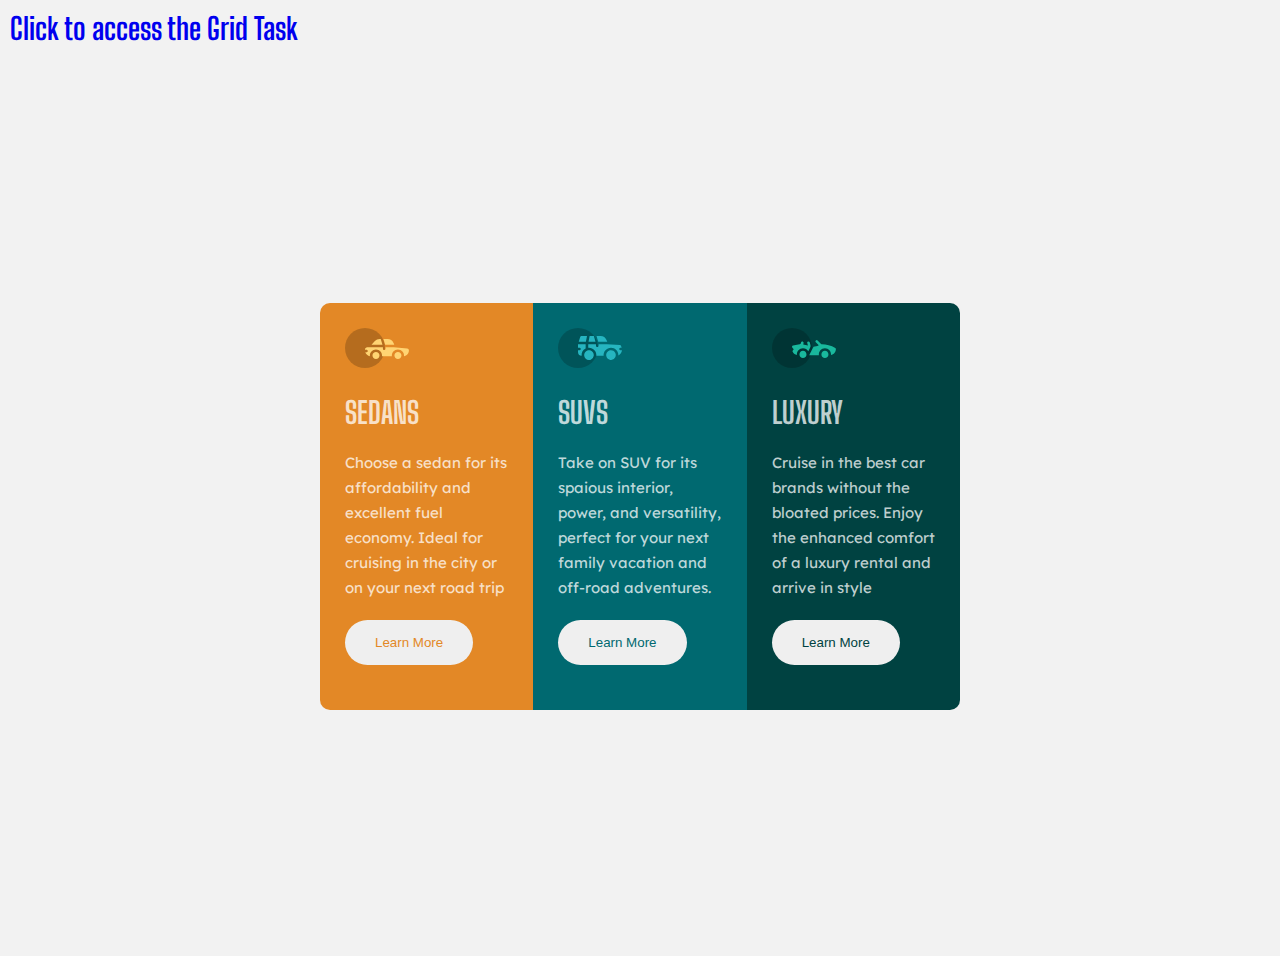
<file: index.html>
<!DOCTYPE html>
<html lang="en">
<head>
    <meta charset="UTF-8">
    <meta http-equiv="X-UA-Compatible" content="IE=edge">
    <meta name="viewport" content="width=device-width, initial-scale=1.0">
    <title>Akpan Card - Flexbox</title>
    <link rel="stylesheet" href="index.css">
    <link rel="shortcut icon" href="images/favicon-32x32.png" type="image/x-icon">
    <link href="https://fonts.googleapis.com/css2?family=Big+Shoulders+Display:wght@700&family=Lexend+Deca&display=swap" rel="stylesheet">
</head>
<body>
    <header>
        <a href="grid.html"><h1>Click to access the Grid Task</h1></a>
    </header>

    <main>
        <div class="sedan">
            <img src="images/icon-sedans.svg" alt=""> <br> <br>
            <h1>SEDANS</h1> <br>
            <p>Choose a sedan for its affordability and excellent fuel economy. Ideal for cruising in the city or on your next road trip</p>
            <a href="https://en.wikipedia.org/wiki/Sedan_(automobile)" target="_blank"><button>Learn More</button></a>
        </div>

        <div class="suv">
            <img src="images/icon-suvs.svg" alt=""> <br> <br>
            <h1>SUVS</h1> <br>
            <p>Take on SUV for its spaious interior, power, and versatility, perfect for your next family vacation and off-road adventures.</p>
            <a href="https://en.wikipedia.org/wiki/Sport_utility_vehicle" target="_blank"><button>Learn More</button></a>

        </div>
        <div class="luxury">
            <img src="images/icon-luxury.svg" alt=""> <br> <br>
            <h1>LUXURY</h1> <br>
            <p>Cruise in the best car brands without the bloated prices. Enjoy the enhanced comfort of a luxury rental and arrive in style</p>
            <a href="https://en.wikipedia.org/wiki/Luxury_car" target="_blank"><button>Learn More</button></a>

        </div>

    </main>
</body>
</html>
</file>
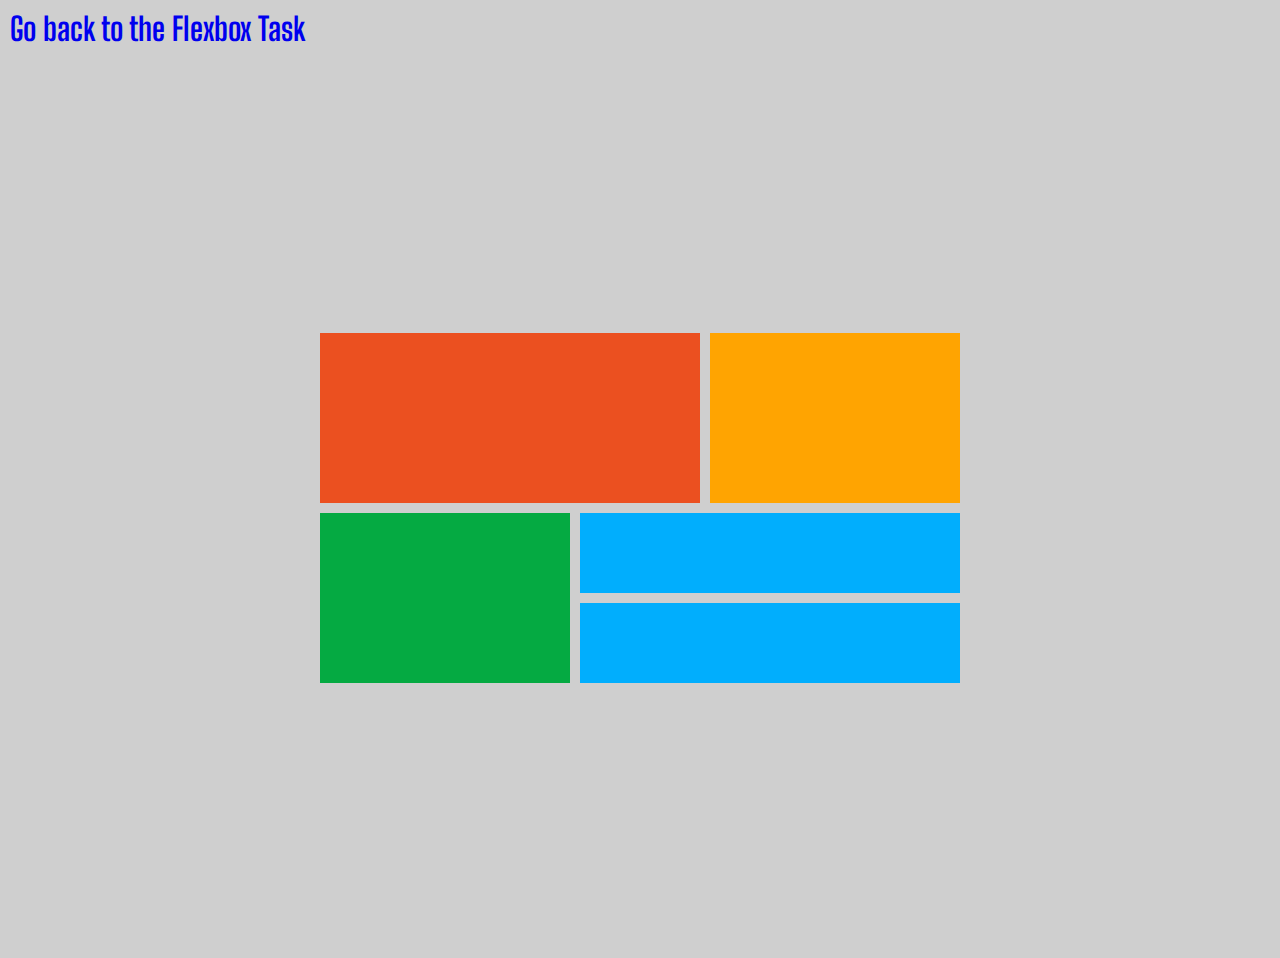
<file: grid.html>
<!DOCTYPE html>
<html lang="en">
<head>
    <meta charset="UTF-8">
    <meta http-equiv="X-UA-Compatible" content="IE=edge">
    <meta name="viewport" content="width=device-width, initial-scale=1.0">
    <title>Akpan - Grid</title>
    <link rel="stylesheet" href="grid.css">
    <link rel="shortcut icon" href="images/favicon-32x32.png" type="image/x-icon">
    <link href="https://fonts.googleapis.com/css2?family=Big+Shoulders+Display:wght@700&family=Lexend+Deca&display=swap" rel="stylesheet">
</head>
<body>
    <header>
        <a href="index.html"><h1>Go back to the Flexbox Task</h1></a>
    </header>
    <main>
        <div class="item-a"></div>
        <div class="item-b"></div>
        <div class="item-c"></div>
        <div class="item-d"></div>
        <div class="item-e"></div>
    </main>
</body>
</html>
</file>
<file: index.css>
:root{
    /* Primary */
    --brightorange : hsl(31, 77%, 52%);
    --darkcyan : hsl(184, 100%, 22%);
    --verydarkcyan : hsl(179, 100%, 13%);

    /* Neutral */
    --transparentwhite : hsla(0, 0%, 100%, 0.75);
    --verylightgray : hsl(0, 0%, 95%);
}

/* reset */
*{
    margin: 0;
    padding: 0;
    box-sizing: border-box;
}


body{
    font-size: 15px;
    background-color: var(--verylightgray);
}

/* font-family: 'Big Shoulders Display', cursive;
font-family: 'Lexend Deca', sans-serif; */




header{
    padding: 10px 10px;
}

a{
    text-decoration: none;
}
a:hover{
    text-decoration: solid;
}


h1{
    font-family: 'Big Shoulders Display';
}

main{
    margin: auto;
    width: 50%;
    height: 100vh;
    align-items: center;
    display: flex;
    color: var(--transparentwhite);
    font-family: 'Lexend Deca', sans-serif;
}

.sedan, .suv, .luxury{
    padding: 25px;
    line-height: 25px;
    width: 100%;
}

.sedan{
    background-color: var(--brightorange);
    border-radius: 10px 0px 0px 10px;
}
.sedan button{
    color: var(--brightorange);
}


.suv{
    background-color: var(--darkcyan);
}
.suv button{
    color: var(--darkcyan);
}

.luxury{
    background-color: var(--verydarkcyan);
    border-radius: 0px 10px 10px 0px;
}
.luxury button{
    color: var(--verydarkcyan);
}

button{
    padding: 15px 30px;
    border-radius: 30px;
    border: none;
    margin: 20px 0px;
    
}

@media screen  and (max-width: 1222px) and (min-width: 1100px){
    main{
        width: 60%;
    }
}

@media screen  and (max-width: 1099px) and (min-width: 871px){
    main{
        width: 80%;
    }
}

@media screen  and (max-width: 870px) and (min-width: 375px){
    main{
        width: 100%;
    }
    .sedan, .suv, .luxury{
        width: 50%;
    }
}
</file>
<file: grid.css>
*{
    margin: 0;
    padding: 0;
}

body{
    background-color: hsl(0, 0%, 81%);
}


a{
    text-decoration: none;
}


header{
    padding: 10px 10px;
}

h1{
    font-family: 'Big Shoulders Display';
}

a:hover{
    text-decoration: solid;
}

main{
    width: 50%;
    margin: auto;
    height: 100vh;
    align-content: center;
    display: grid;
    grid-template-areas: 
    'a a a b b'
    'c c d d d '
    'c c e e e '
    ;

    gap: 10px;
}
.item-a{
    background-color: #eb5020;
    grid-area: a;
}
.item-b{
    background-color: #ffa401;
    grid-area: b;
}
.item-c{
    background-color: #05aa42;
    grid-area: c;
}
.item-d{
    background-color: #01aefd;
    grid-area: d;
}
.item-e{
    background-color: #01aefd;
    grid-area: e;
}

.item-a, .item-b, .item-c{
    height: 170px;
}


@media screen and (max-width: 524px){
    .item-a, .item-b, .item-c{
        height: 110px;
    }
}
</file>
